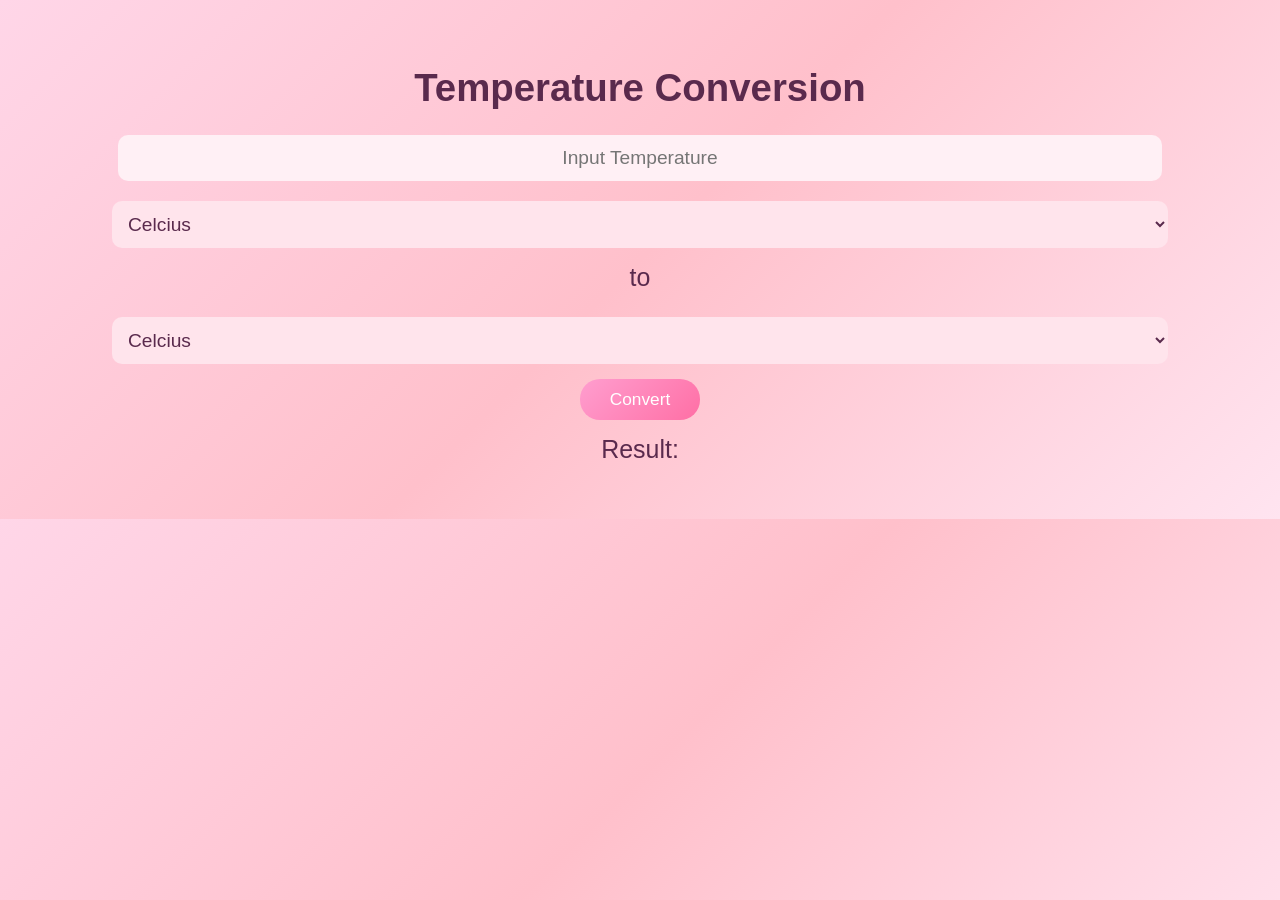
<file: projek5/index.html>
<!doctype html>
<html lang="en">
  <head>
    <meta charset="UTF-8" />
    <meta http-equiv="X-UA-Compatible" content="IE=edge" />
    <meta name="viewport" content="width=device-width, initial-scale=1.0" />

    <link rel="stylesheet" href="style.css" />

    <title>Temperature Conversion</title>
  </head>

  <body>
    <h1 class="title">Temperature Conversion</h1>
    <input type="text" id="textbox" placeholder="Input Temperature" />

    <div>
        <select class="selector-1" id="fromUnit">
          <option value="Celcius">Celcius</option>
          <option value="Fahrenheit">Fahrenheit</option>
          <option value="Kelvin">Kelvin</option>
        </select>
    </div>


    <p class="text-1">to</p>

    <div>
        <select class="selector-1" id="toUnit">
          <option value="Celcius">Celcius</option>
          <option value="Fahrenheit">Fahrenheit</option>
          <option value="Kelvin">Kelvin</option>
        </select>
    </div>    

    <button>Convert</button>
    <p class="text-2" id="result">Result:</p>

    <script src="script.js"></script>
  </body>
</html>
</file>
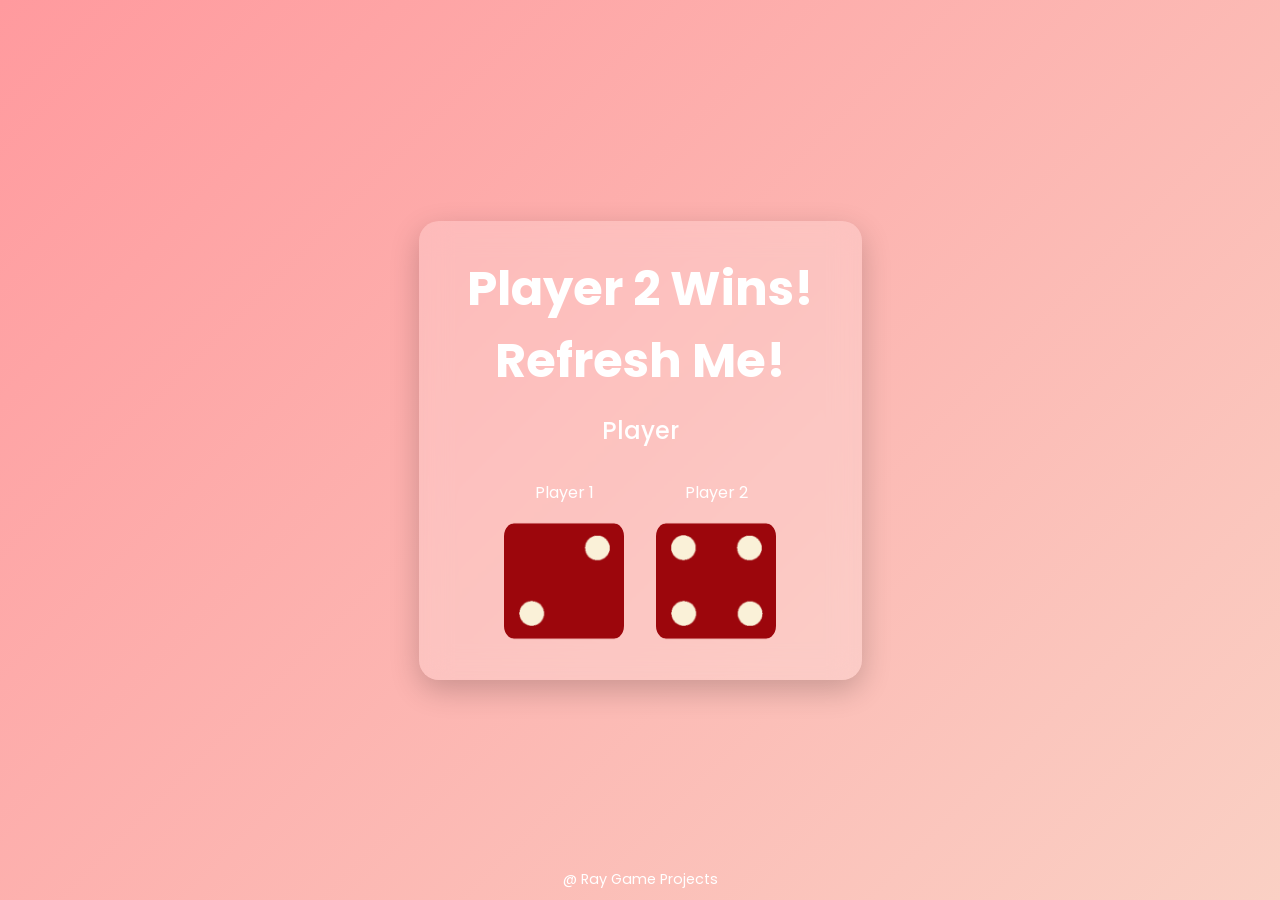
<file: projek6/index.html>
<!DOCTYPE html>
<html lang="en">
<head>
    <meta charset="UTF-8">
    <meta http-equiv="X-UA-Compatible" content="IE=edge">
    <meta name="viewport" content="width=device-width, initial-scale=1.0">
    <link rel="stylesheet" href="style.css">
    <title>Dice Roller Program</title>
</head>
<body>

    <div class="container">
        <h1 class="heading">Dice Roller Program</h1>
        <h1 class="heading">Refresh Me!</h1>
        <h1 class="result">Player</h1>

        <div class="dice-container">
            <div class="dice">
                <p>Player 1</p>
                <img src="images/dice1.png" alt="Dice 1">
            </div>

            <div class="dice">
                <p>Player 2</p>
                <img src="images/dice1.png" alt="Dice 1">
            </div>
        </div>
    </div>

    <footer class="footer">
        @ Ray Game Projects
    </footer>

    <script src="script.js" defer></script>
</body>
</html>
</file>
<file: projek5/style.css>
body {
    font-family: 'Segoe UI', Tahoma, Geneva, Verdana, sans-serif;
    font-size: 1.2em;
    text-align: center;
    background: linear-gradient(135deg, #ffd6e8, #ffc0cb, #ffe4f0);
    color: #5a2a4d;
    margin: 0;
    padding: 40px;
}

/* Container */
.container {
    background: rgba(255, 255, 255, 0.7);
    backdrop-filter: blur(10px);
    padding: 30px;
    border-radius: 20px;
    width: 350px;
    margin: auto;
    box-shadow: 0 10px 30px rgba(255, 105, 180, 0.2);
}

/* Input */
input {
    font-size: 1em;
    padding: 12px;
    text-align: center;
    width: 85%;
    background-color: #fff0f5;
    color: #5a2a4d;
    border: none;
    border-radius: 10px;
    margin-bottom: 10px;
}

/* Dropdown */
.selector-1 {
    font-size: 1em;
    padding: 12px;
    margin-top: 10px;
    width: 88%;
    background-color: #ffe4ec;
    color: #5a2a4d;
    border: none;
    border-radius: 10px;
}

/* Text */
.text-1, .text-2 {
    font-size: 1.3em;
    margin: 15px 0;
}

/* Dice Image */
img {
    width: 140px;
    height: 140px;
    margin-top: 20px;
    transition: transform 0.2s ease;
}

img:hover {
    transform: scale(1.1) rotate(-5deg);
}

/* Button (FIXED WIDTH BIAR GAK KEKEBANGET) */
button, .convert-button {
    font-size: 0.9em;
    padding: 10px 18px;
    margin-top: 15px;
    width: auto; /* ini yang bikin gak kepanjangan */
    min-width: 120px;
    background: linear-gradient(135deg, #ff9ecf, #ff6fa5);
    color: white;
    border: none;
    border-radius: 20px;
    cursor: pointer;
    transition: 0.3s;
}

/* Hover lucu tapi elegan */
button:hover, .convert-button:hover {
    transform: translateY(-2px) scale(1.05);
    box-shadow: 0 5px 15px rgba(255, 105, 180, 0.3);
}

button:active {
    transform: scale(0.95);
}
</file>
<file: projek6/style.css>
@import url('https://fonts.googleapis.com/css2?family=Poppins:wght@300;500;700&display=swap');

body {
    font-family: 'Poppins', sans-serif;
    margin: 0;
    height: 100vh;
    display: flex;
    justify-content: center;
    align-items: center;

    background: linear-gradient(135deg, #ff9a9e, #fad0c4);
}

/* MAIN CARD */
.container {
    background: rgba(255, 255, 255, 0.2);
    backdrop-filter: blur(15px);
    border-radius: 20px;
    padding: 2rem 3rem;
    text-align: center;
    box-shadow: 0 10px 30px rgba(0,0,0,0.2);
}

/* TITLE */
.heading {
    font-size: 3rem;
    margin: 0;
    color: white;
}

/* RESULT TEXT */
.result {
    font-size: 1.5rem;
    margin: 1rem 0;
    color: white;
    font-weight: 500;
}

/* DICE AREA */
.dice-container {
    display: flex;
    justify-content: center;
    gap: 2rem;
    margin-top: 1rem;
}

/* EACH DICE */
.dice {
    text-align: center;
    color: white;
}

/* DICE IMAGE */
img {
    width: 120px;
    cursor: pointer;
    transition: transform 0.2s ease, box-shadow 0.2s ease;
    border-radius: 15px;
}

/* HOVER EFFECT */
img:hover {
    transform: scale(1.15) rotate(8deg);
    box-shadow: 0 10px 20px rgba(0,0,0,0.3);
}

/* CLICK ANIMATION */
img:active {
    transform: scale(0.95) rotate(-5deg);
}

/* FOOTER */
.footer {
    position: absolute;
    bottom: 10px;
    color: white;
    font-size: 0.9rem;
}
</file>
